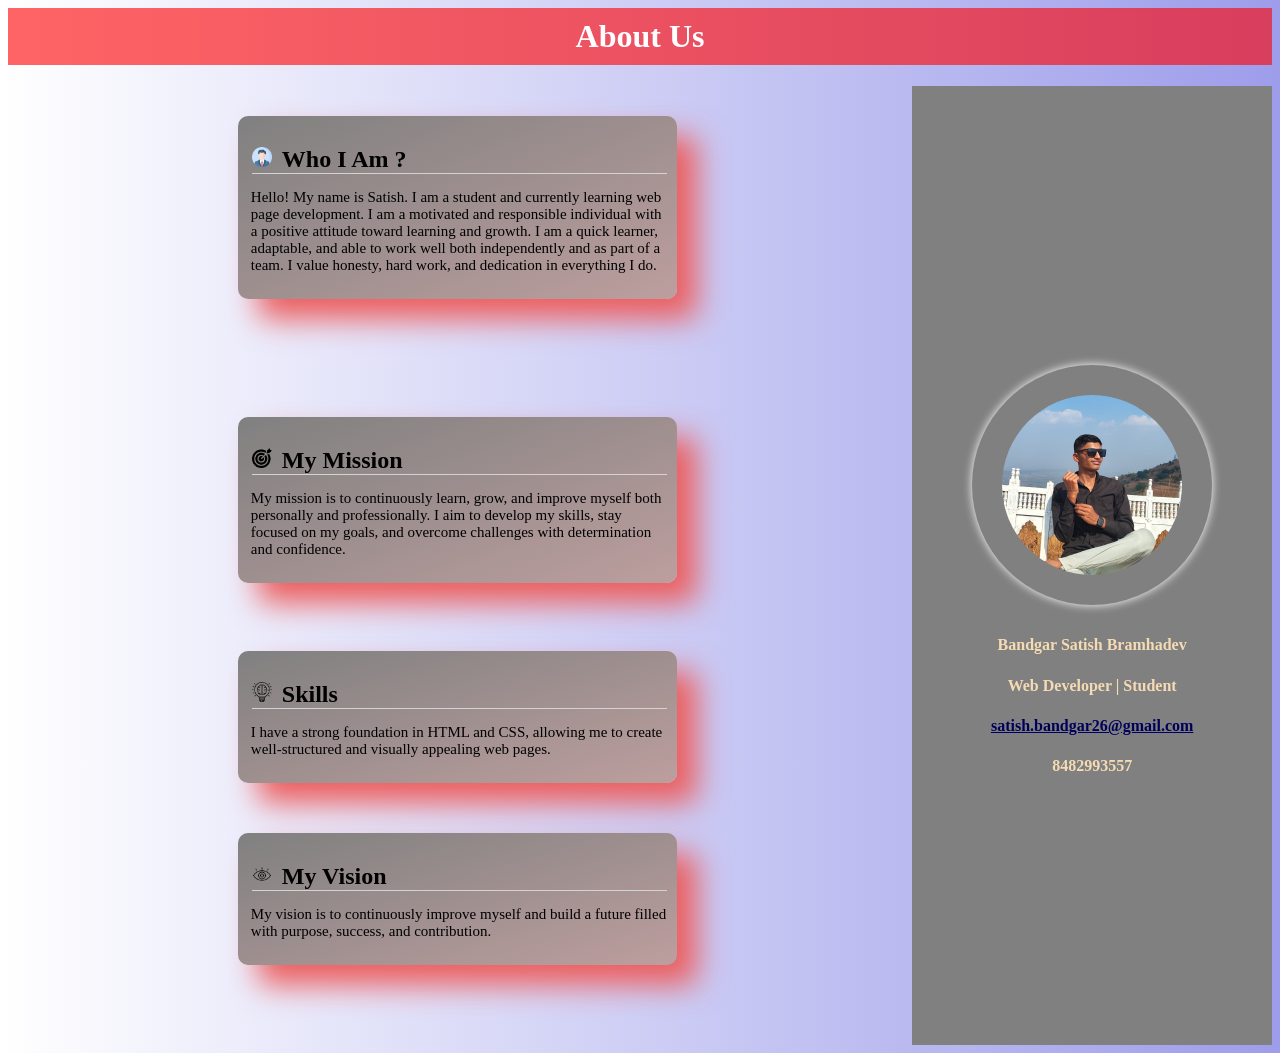
<file: about.html>
<html>
    <head>
        <title>About US</title>
        <style>
            body{
                background: linear-gradient(to left,rgb(157, 157, 235),rgb(255, 255, 255));
            }
            h1 {
                background-color: rgba(255, 0, 0, 0.603);
                color: white;
                padding: 10px;
                text-align: center;
            }
            
            p {
                font-size: 15px;
                margin-left: 3px;
            }
            h2 {
                margin-left: 4px;
                border-bottom: 1px solid lightgray;
                margin-bottom: 3px;
            }
            .first {
                 background:linear-gradient(to top left, rgb(189, 158, 158), grey);
                padding: 10px;
                width: 50%;
                margin: auto;
                border-radius: 10px;
                box-shadow: 20px 20px 30px rgb(236, 94, 94); 
            }
            .row {
                display: flex;
                flex-direction: column;
                gap: 50px;
                margin-bottom: 50px;                
            }
            .left {
                
                width: 70%;
                gap: 30px;
                
                padding: 30px;
            }
            .right {
                width: 30%;
                background-color: gray;
                display: flex;
                flex-direction: column;
                justify-content: center;
                align-items: center;
               
            }
            .im {
                width: 180px;
                height: 180px;
                border-radius: 50%;
                object-fit: cover;
                margin: 10px;
                padding: 30px;
                box-shadow: 0px 0px 10px white;
            }
            .im:hover{
                transform: scale(1.04);
                transition: 0.3s;
            }
            .container {
                display: flex;
                flex-direction: row;
                gap: 5px;
            }
            .imm {
                width: 10px;
                height: 10px;
            }
            h4 {
                margin-bottom: 1px;
                color: white;
                color: rgb(245, 219, 179);
            }
            .ii {
                width: 20px;
                height: 20px;
                margin-right: 10px;
            }
            li {
                margin-bottom: 3px;
            }
            @media (max-width:600px) 
            {
            .left {
                background-color: white;
                width: 50%;
                gap: 20px;
                
                padding: 30px;
            }            
        </style>
    </head>
    <body>
        <h1>About Us</h1>
        <div class="container">
            <div class="left">
                <div class="row">
                    <div class="first">
                        <h2><img src="who.png" class="ii">Who I Am ?</h2>
                        <p>Hello! My name is Satish. I am a student and currently
                            learning web page development. I am a motivated and responsible 
                            individual with a positive attitude toward learning and growth.
                    I am a quick learner, adaptable, and able to work well both independently
                     and as part of a team. I value honesty, hard work, and dedication in 
                    everything I do.
                        </p></div><br>
                    <div class="first">
                        <h2><img src="mission.png" class="ii">My Mission</h2>
                        <p>My mission is to continuously learn, 
                            grow, and improve myself both personally 
                            and professionally. I aim to develop my 
                            skills, stay focused on my goals, and overcome 
                            challenges with determination and confidence.
                        </p></div></div><br>
                <div class="row">
                     
                    <div class="first">
                        <h2><img src="skill.png" class="ii">Skills</h2>
                        <p>I have a strong foundation in HTML and CSS, 
                            allowing me to create well-structured and visually appealing web pages.
                
                        </p></div></div>
                <div class="row">
                     
                    <div class="first" style="background-color: wheat;">
                        <h2><img src="vision.png" class="ii">My Vision</h2>
                        <p>My vision is to continuously improve myself 
                            and build a future filled with purpose, 
                            success, and contribution.
                        </p></div></div>
            </div>
            <div class="right">
                <img src="me.jpeg" class="im">
                <h4>Bandgar Satish Bramhadev</h4>
                <h4>Web Developer | Student</h4>
                <h4
                    style="color: rgb(0, 0, 90); cursor: pointer; text-decoration:underline">satish.bandgar26@gmail.com</h4>
                <h4>8482993557</h4>
            </div>
        </div>
    </body>
</html>
</file>
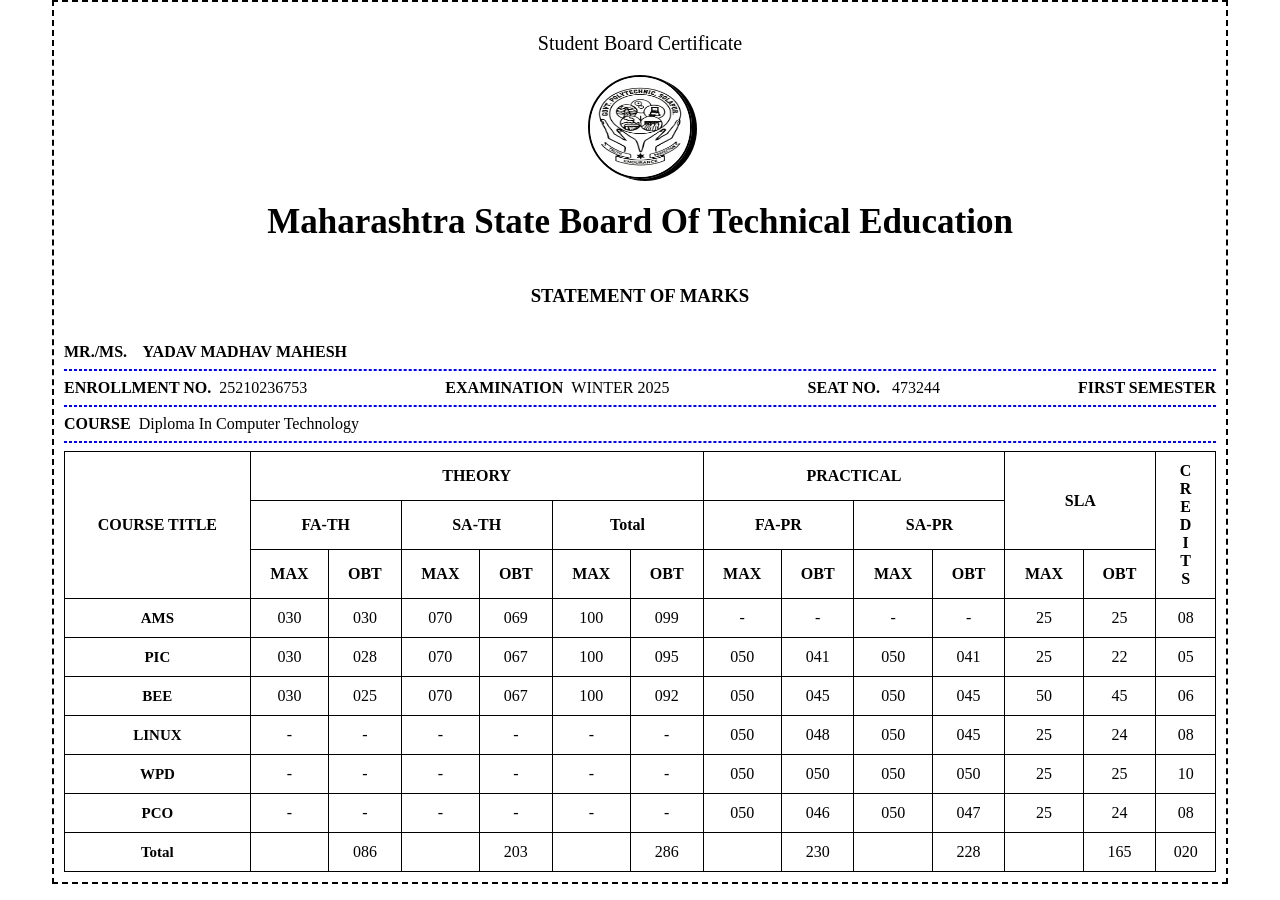
<file: Certificate.html>
<!DOCTYPE html>
<html>
<head>
    <title>Experiment 17</title>
    <style>
        body{
            border: 2px dashed black;
            margin: auto;
            padding: 10px;
            width: 90%;
            color:black;
            
             
        }
        table,th,tr,td {
            border: 1px solid rgb(0, 0, 0);
            border-collapse:collapse;
            padding: 10px;
            margin: auto;
        }
        .container{
            display: flex;
            text-align: center; 
            justify-content:center;
            gap: 50px;
        }
        .container1{            
            display: flex;
            flex-direction: column;
            justify-content: space-between;
            align-items: center;
        }
        h1{
            font-family:Serif;
            font-size:35px;
        }
        table{
            width: 100%;
            margin-top: 0px;
        }
        img{
          width: 100px;
          height:100px;
          border: 2px solid black;
          border-radius: 50%;
          box-shadow: 5px 2px 0;
        }
        td{
            border: 1px solid black;
            text-align: center;
        }
        hr{
            border: 1px dashed blue;
        }
        .main{
            display: flex;
            justify-content: space-between;
        }
        .main2{
            display: flex;
            justify-content: space-between;
        }
        .subject{
            text-align: center;
            font-weight: bold;
            font-size: 15px;
        }
        .text{
            font-weight: lighter;
        }
        p{
          text-align: center;
            font-size: 20px;
        }
        @media (max-width: 600px){
          body{
            width: 100%;
          }
          table{
           width: 200%; 
           padding: 2px;
          }
          h1,h3{
            text-align: center;
            font-size: 12px;
          }
          .main,.main2,b{
            font-size: 5px;
          }
          table,td,th,tr,.subject{
            font-size: 3px;
            padding: 2px;
            width: 60%;
            padding-top: 10px;
            padding-bottom: 10px;
          }
          img{
            border: 2px solid black;
            border-radius: 50%;
            padding: 10px;
            height: 100px;
            box-shadow: 5px 2px 1px;
          }
        }
    </style>
</head>
<body>
  <p>Student Board Certificate</p>
    <div class="container">
    <div class="container1">
      <img src="logo gp.jpg" alt="GPS logo">
    <h1>Maharashtra State Board Of Technical Education</h1>
    <h3>STATEMENT OF MARKS</h3>
     </div>
    </div>
   <br>
    <div class="main2"></div><b>MR./MS.  &nbsp; &nbsp;YADAV MADHAV MAHESH</b></div>
    <hr>
    <div class="main">
     <div><b>ENROLLMENT NO.  &nbsp;</b>25210236753</div>
    <div><b>EXAMINATION  &nbsp;</b>WINTER 2025</div>
    <div><b>SEAT NO. &nbsp; </b> 473244</div>
    <div><b>FIRST SEMESTER</b></div>
    </div>
    <hr>
    
    <div class="main2">
        <div><b>COURSE  &nbsp;</b>Diploma In Computer Technology</div>
    </div>
    <hr>
    
    <table>
        <tr>
            <th colspan="3" rowspan="3">COURSE TITLE</th>
            <th colspan="6">THEORY</th>
            <th colspan="4">PRACTICAL</th>
            <th colspan="2" rowspan="2">SLA</th>
            <th colspan="3" rowspan="3">C<br>R<br>E<br>D<br>I<br>T<br>S</th>
        </tr>
        <tr>
            <th colspan="2">FA-TH</th>
            <th colspan="2">SA-TH</th>
            <th colspan="2">Total</th>
            <th colspan="2">FA-PR</th>
            <th colspan="2">SA-PR</th>
        </tr>
        
         <tr>
            <th>MAX</th>
            <th>OBT</th>
            <th>MAX</th>
            <th>OBT</th>
            <th>MAX</th>
            <th>OBT</th>
            <th>MAX</th>
            <th>OBT</th>
            <th>MAX</th>
            <th>OBT</th>
            <th>MAX</th>
            <th>OBT</th>
        </tr>
        <tr>
        <td colspan="3" class="subject">AMS</td>
        <td>030</td>
        <td>030</td>
        <td>070</td>
        <td>069</td>
        <td>100</td>
        <td>099</td>
        <td>-</td>
        <td>-</td>
        <td>-</td>
        <td>-</td>
        <td>25</td>
        <td>25</td>
        <td>08</td>
    </tr>

    <tr>
        <td colspan="3" class="subject">PIC</td>
        <td>030</td>
        <td>028</td>
        <td>070</td>
        <td>067</td>
        <td>100</td>
        <td>095</td>
        <td>050</td>
        <td>041</td>
        <td>050</td>
        <td>041</td>
        <td>25</td>
        <td>22</td>
        <td>05</td>
     </tr>

    <tr>
        <td colspan="3" class="subject">BEE</td>
        <td>030</td>
        <td>025</td>
        <td>070</td>
        <td>067</td>
        <td>100</td>
        <td>092</td>
        <td>050</td>
        <td>045</td>
        <td>050</td>
        <td>045</td>
        <td>50</td>
        <td>45</td>
        <td>06</td>
     </tr>

     <tr>
        <td colspan="3" class="subject">LINUX</td>
        <td> - </td>
        <td> - </td>
        <td> - </td>
        <td> - </td>
        <td> - </td>
        <td> - </td>
        <td>050</td>
        <td>048</td>
        <td>050</td>
        <td>045</td>
        <td>25</td>
        <td>24</td>
        <td>08</td>
     </tr>

    <tr>
        <td colspan="3" class="subject">WPD</td>
         <td> - </td>
         <td> - </td>
         <td> - </td>
         <td> - </td>
         <td> - </td>
         <td> - </td>
        <td>050</td>
        <td>050</td>
        <td>050</td>
        <td>050</td>
        <td>25</td>
        <td>25</td>
        <td>10</td>
    </tr>
     <tr>
        <td colspan="3" class="subject">PCO</td>
         <td> - </td>
         <td> - </td>
         <td> - </td>
         <td> - </td>
         <td> - </td>
         <td> - </td>
        <td>050</td>
        <td>046</td>
        <td>050</td>
        <td>047</td>
        <td>25</td>
        <td>24</td>
        <td>08</td>
     </tr>
     
     <tr>
        <td colspan="3" class="subject">Total</td>
        <td></td>
        <td>086</td>
        <td></td>
        <td>203</td>
        <td></td>
        <td>286</td>
        <td></td>
        <td>230</td>
        <td></td>
        <td>228</td>
        <td></td>
        <td>165</td>
        <td>020</td>
     </tr>
</table>
</body>
</html>
</file>
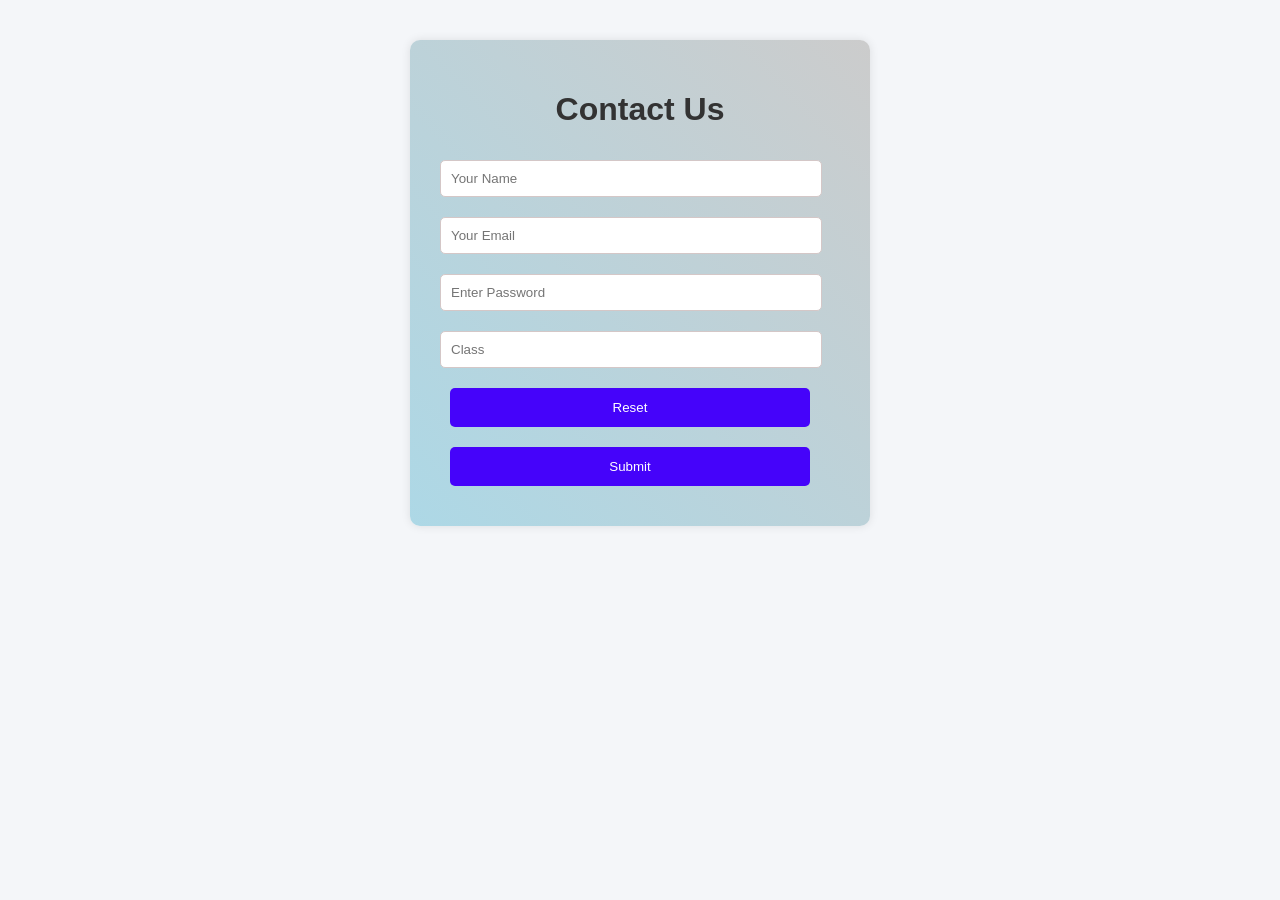
<file: contact.html>
<!DOCTYPE html>
<html lang="en">
<head>
  <meta charset="UTF-8">
  <title>Contact Us - Student Dashboard</title>
  <style>
    body {
      font-family: Arial, sans-serif;
      margin: 0;
      background-color: #f4f6f9;
    }
    .container {
      width: 400px;
      margin: 40px auto;
      background:linear-gradient(to bottom left,#ccc,lightblue);
      padding: 30px;
      border-radius: 10px;
      box-shadow: 0 0 10px rgba(0,0,0,0.1);
    }
    h1 {
      text-align: center;
      color: #333;
    }
    h1:hover{
        text-shadow: 2px 2px 5px rgb(128, 128, 242);
        transform: scale(1.2);
        transition: 0.4s;
        cursor: pointer;
    }
     
    form {
      margin-top: 20px;
    }
    input, textarea {
      width: 90%;
      padding: 10px;
      margin: 10px 0;
      border: none;
      border-bottom: 2px black;
      border-radius: 5px;
      border: 1px solid #d4c7c7;
    }
    button {
      width: 90%;
      padding: 12px;
      background-color: #4503fa;
      color: white;
      margin: 10px;
      border: none;
      border-radius: 5px;
      cursor: pointer;
    }
    button:active {
      background-color: green;
    }
     
  </style>
</head>
<body>

<div class="container">
  <h1>Contact Us</h1> 

  <form onsubmit="showsms()">
    <input type="text" placeholder="Your Name" required>
    <input type="email" placeholder="Your Email" required>
    <input type="password" placeholder="Enter Password" required>
     <input type="text" placeholder="Class" required>
    <button type="reset">Reset</button>
    <button type="submit">Submit</button>
     
  </form>
</div>
   <script>
    function showsms(){
    alert('Successfully Submited')
    }
</script>
</body>

</html>
</file>
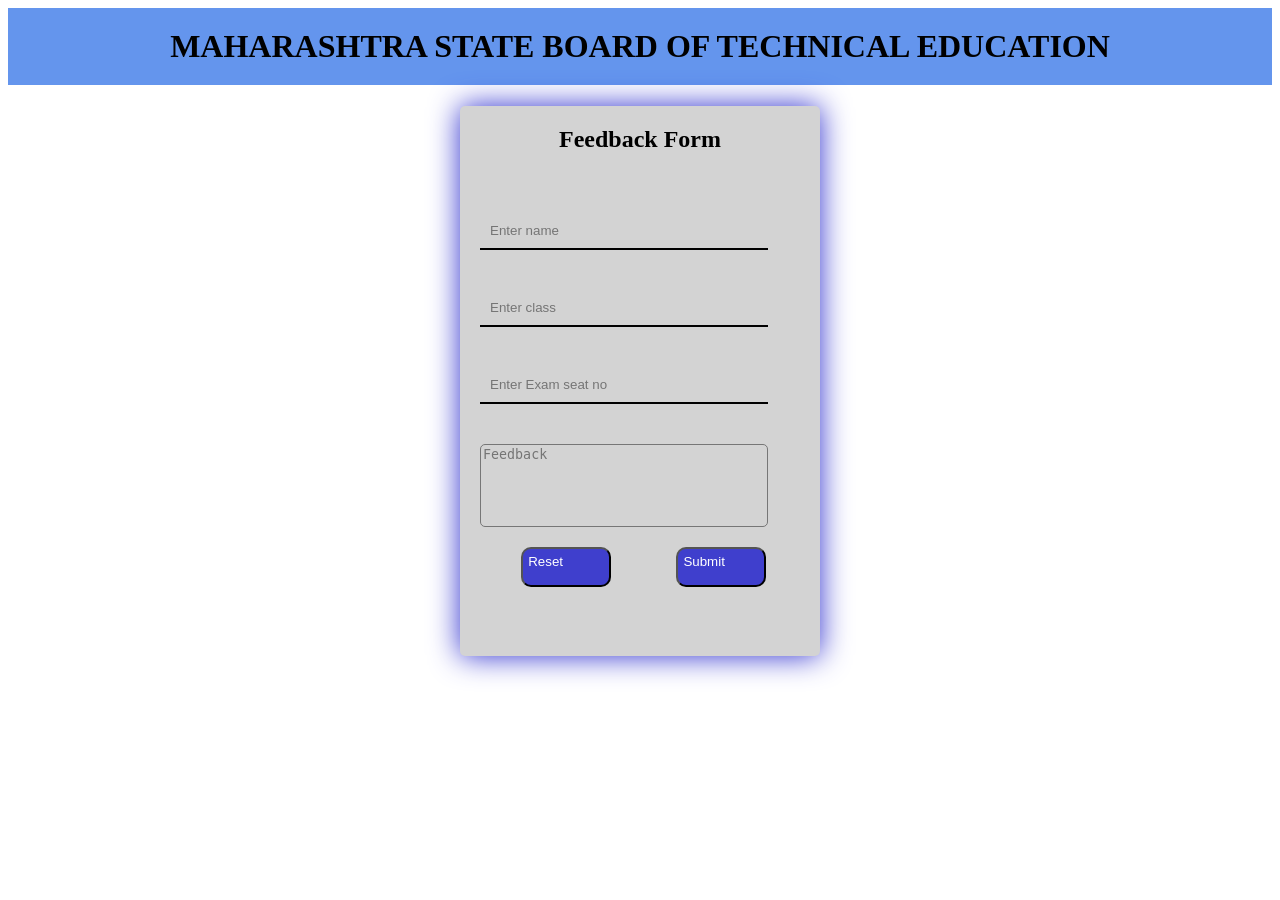
<file: Feedback.html>
<html>
  <head>
    <title>Feedback page</title>
    <style>
      input{
        border: none;
        border-bottom: 2px solid black;
       margin: 20px;
       padding: 10px;
       background-color: lightgrey;
       width: 80%;
      }
      h1{
        text-align: center;
        background-color: cornflowerblue;
        padding: 20px;
      }
      textarea{
        resize: none;
        width: 80%;
        height: 15%;
        background-color: lightgrey;
        margin: 20px;
        border-radius: 5px;
      }
      .feedback{
        background-color: lightgrey;
        width:360px;
        height: 550px;
        border-radius: 5px;
        box-shadow:0 0 30px #2d2ece;
        margin: auto;
      }
      form h2{
        text-align: center;
        font-family:serif;
        padding: 20px;
        
      }
      h2:hover{
        cursor: pointer;
        text-shadow:2px 1px 10px grey;
      }
      button{
      display:inline-flex;
      margin-left: 17%;
      width: 90px;
      height: 40px;
      padding: 5px;
      text-align: center;
      color: white;
      border-radius: 10px;
      background-color: #3f3fcd;
      }
      @media (max-width: 600px) and (min-width: 0px) {
  body {
    background-color: #ccc;
  }
    h1{
        text-align: center;
        font-size: 15px;
      }
  
}
    </style>
  </head>
  <body>
    <div class="heading">
    <h1>MAHARASHTRA STATE BOARD OF TECHNICAL EDUCATION</h1>
    </div>
    <div class="feedback">
      <form onsubmit="showsms()">
      <h2>Feedback Form</h2>
    <input type="text" placeholder="Enter name" required><br>
    <input type="class" placeholder="Enter class" required><br>
    <input type="text" placeholder="Enter Exam seat no" required><br>
    <textarea placeholder="Feedback" required></textarea><br>
    <div class="button">
      <button type="reset">Reset</button>
      <button type="submit">Submit</button>
    </div>
    </form>
        </div>
  </body>
  <script>
    function showsms(){
      alert('Successfully Submited');
    }
  </script>
</html>
</file>
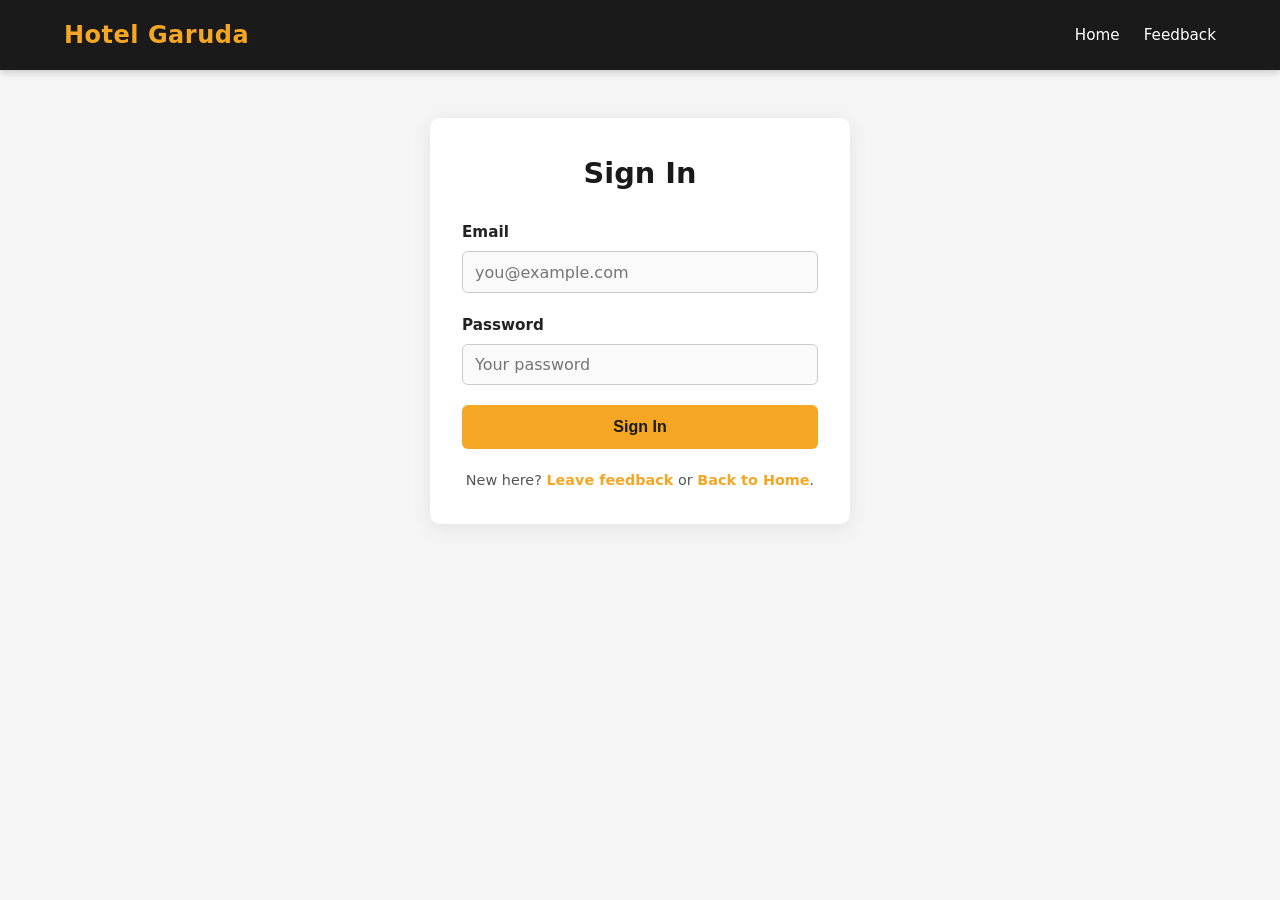
<file: signin.html>
<!DOCTYPE html>
<html lang="en">
<head>
<meta charset="utf-8" />
<meta name="viewport" content="width=device-width, initial-scale=1" />
<title>Hotel Garuda - Sign In</title>
<link rel="stylesheet" href="stylessign.css" />
</head>
<body>
<header class="site-header">
<nav class="nav">
<div class="brand">Hotel Garuda</div>
<ul class="nav-links">
<li><a href="index.html">Home</a></li>
<li><a href="feedback.html">Feedback</a></li>
</ul>
</nav>
</header>

<main class="auth-container">
<h2>Sign In</h2>
<form id="signin-form" autocomplete="off" onsubmit="handleSignIn(event)">
<label>
Email
<input type="email" id="email" required placeholder="you@example.com" />
</label>
<label>
Password
<input type="password" id="password" required placeholder="Your password" />
</label>
<button type="submit" class="cta">Sign In</button>
</form>
<p class="note">New here? <a href="feedback.html">Leave feedback</a> or <a href="index.html">Back to Home</a>.</p>
</main>

<script></script>
</script>
</body>
</signin.html>
</file>
<file: stylessign.css>
/* styles.css */

/* Reset and base */
* {
  margin: 0;
  padding: 0;
  box-sizing: border-box;
}

html {
  scroll-behavior: smooth;
}

body {
  font-family: system-ui, -apple-system, BlinkMacSystemFont, "Segoe UI", sans-serif;
  line-height: 1.6;
  color: #333333;
  background-color: #f5f5f5;
}

a {
  text-decoration: none;
  color: inherit;
}

ul {
  list-style: none;
}

/* Header and navigation */
.site-header {
  background-color: #1a1a1a;
  color: #ffffff;
  position: sticky;
  top: 0;
  z-index: 1000;
  box-shadow: 0 2px 8px rgba(0, 0, 0, 0.2);
}

.nav {
  display: flex;
  justify-content: space-between;
  align-items: center;
  max-width: 1200px;
  margin: 0 auto;
  padding: 1rem 1.5rem;
}

.brand {
  font-size: 1.5rem;
  font-weight: 700;
  letter-spacing: 0.5px;
  color: #f5a623;
}

.nav-links {
  display: flex;
  gap: 1.5rem;
}

.nav-links a {
  font-size: 0.95rem;
  font-weight: 500;
  color: #ffffff;
  transition: color 0.2s ease;
}

.nav-links a:hover {
  color: #f5a623;
}

/* Auth container (Sign In / Sign Up) */
.auth-container {
  max-width: 420px;
  margin: 3rem auto;
  padding: 2rem;
  background-color: #ffffff;
  border-radius: 10px;
  box-shadow: 0 4px 20px rgba(0, 0, 0, 0.08);
}

.auth-container h2 {
  text-align: center;
  font-size: 1.8rem;
  margin-bottom: 1.5rem;
  color: #1a1a1a;
}

/* Form layout */
form {
  display: flex;
  flex-direction: column;
  gap: 1.25rem;
}

label {
  display: flex;
  flex-direction: column;
  font-weight: 600;
  font-size: 0.95rem;
  color: #222222;
}

input {
  margin-top: 0.4rem;
  padding: 0.65rem 0.75rem;
  border: 1px solid #cccccc;
  border-radius: 6px;
  font-size: 1rem;
  font-family: inherit;
  background-color: #fafafa;
  transition: border-color 0.2s ease, box-shadow 0.2s ease;
}

input:focus {
  outline: none;
  border-color: #f5a623;
  box-shadow: 0 0 0 3px rgba(245, 166, 35, 0.15);
  background-color: #ffffff;
}

/* Submit button */
.cta {
  align-self: stretch;
  background-color: #f5a623;
  color: #1a1a1a;
  font-weight: 700;
  font-size: 1rem;
  padding: 0.8rem 0;
  border: none;
  border-radius: 6px;
  cursor: pointer;
  transition: background-color 0.2s ease, transform 0.15s ease;
}

.cta:hover {
  background-color: #e09210;
  transform: translateY(-2px);
}

.cta:active {
  transform: translateY(0);
}

/* Note text */
.note {
  margin-top: 1.25rem;
  text-align: center;
  font-size: 0.9rem;
  color: #555555;
}

.note a {
  color: #f5a623;
  font-weight: 600;
  transition: color 0.2s ease;
}

.note a:hover {
  color: #e09210;
}

/* Responsive adjustments */
@media (max-width: 600px) {
  .auth-container {
    margin: 2rem 1rem;
    padding: 1.5rem;
  }

  .auth-container h2 {
    font-size: 1.5rem;
  }

  .nav {
    flex-direction: column;
    gap: 1rem;
    text-align: center;
  }

  .nav-links {
    flex-wrap: wrap;
    justify-content: center;
    gap: 1rem;
  }
}
</file>
